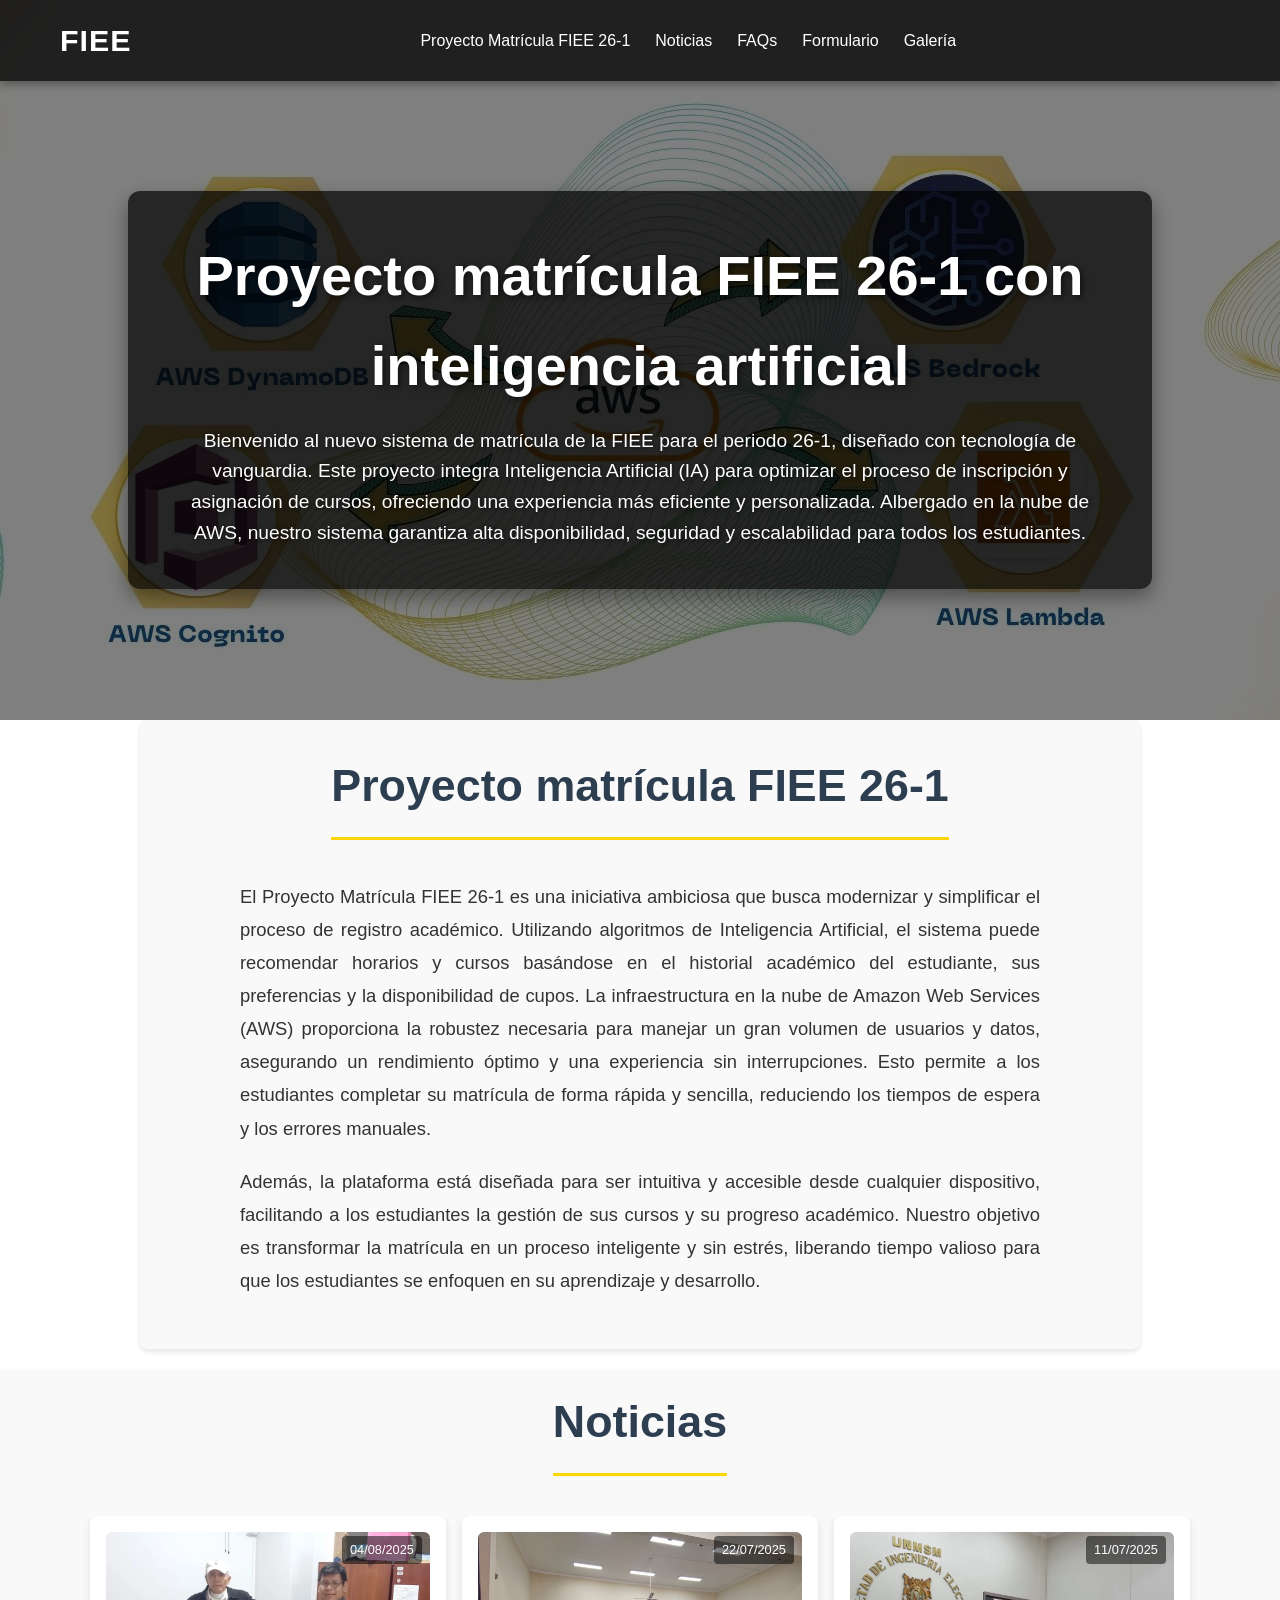
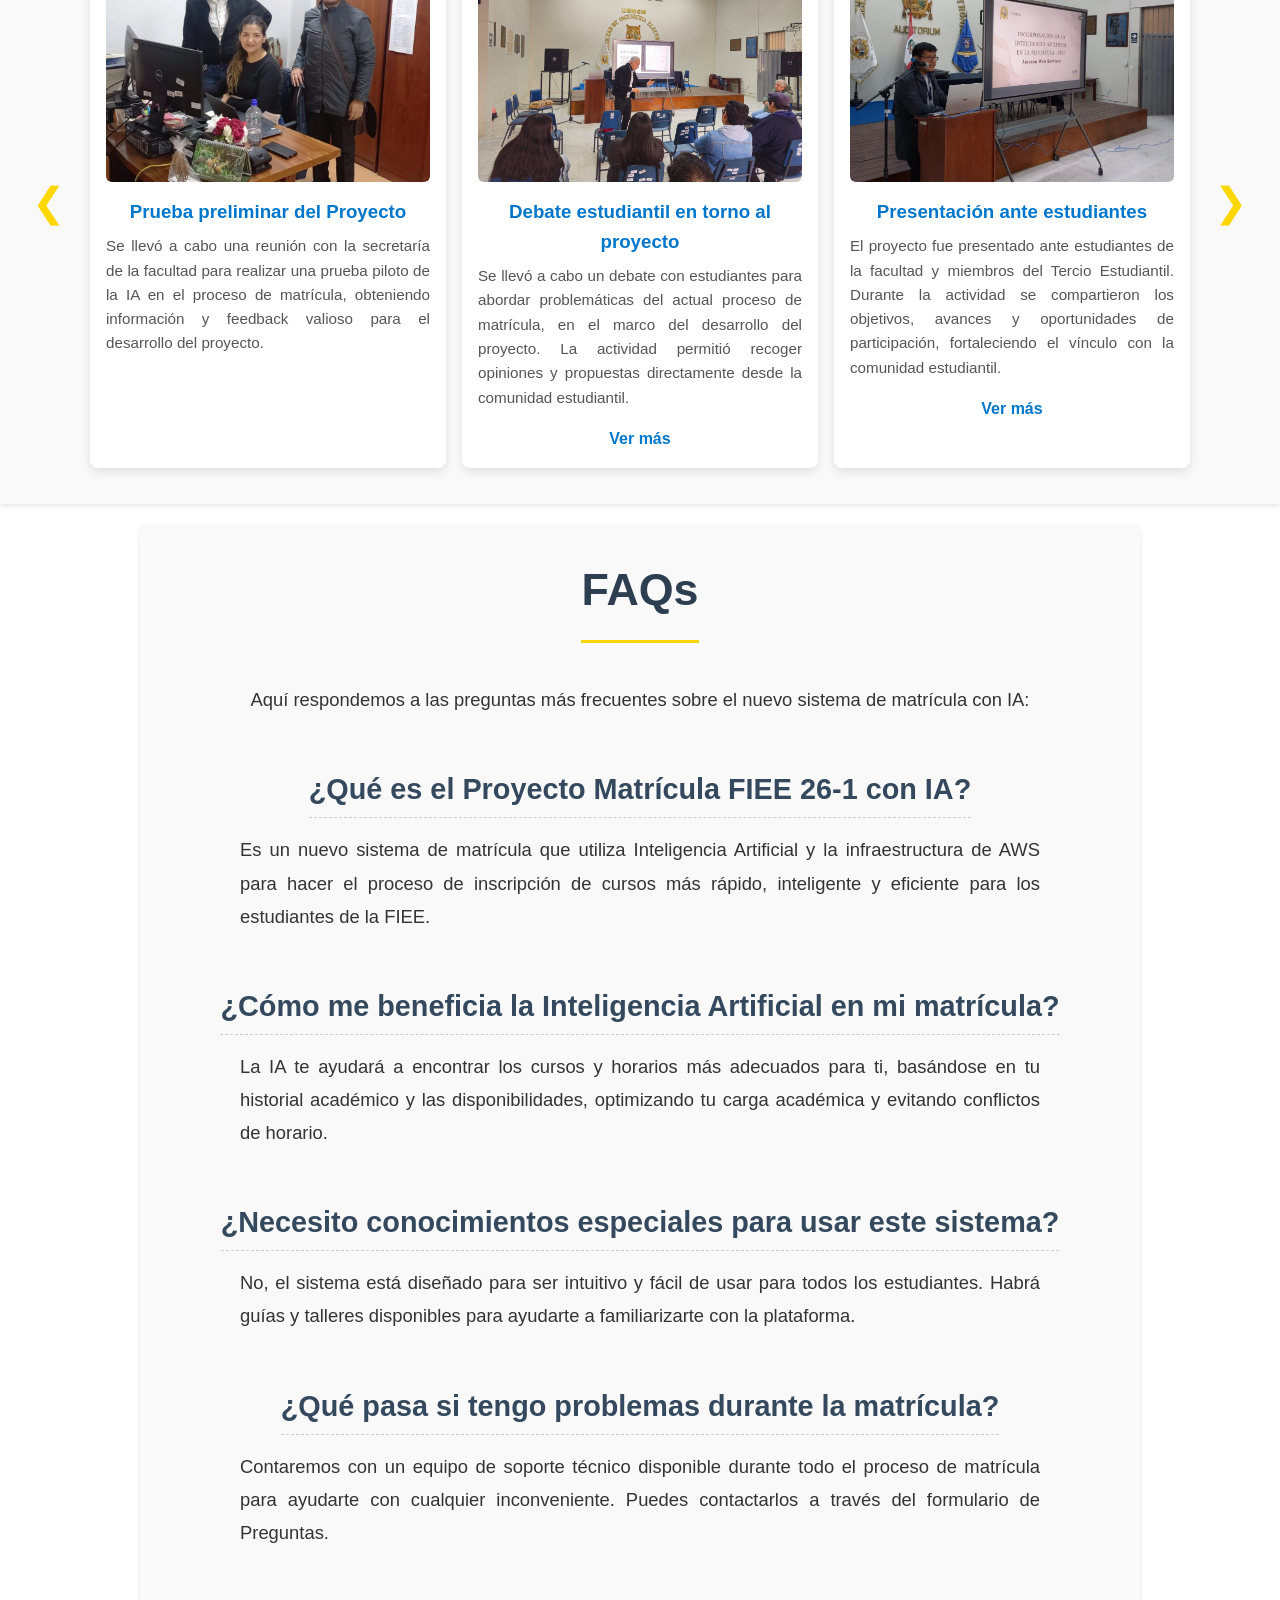
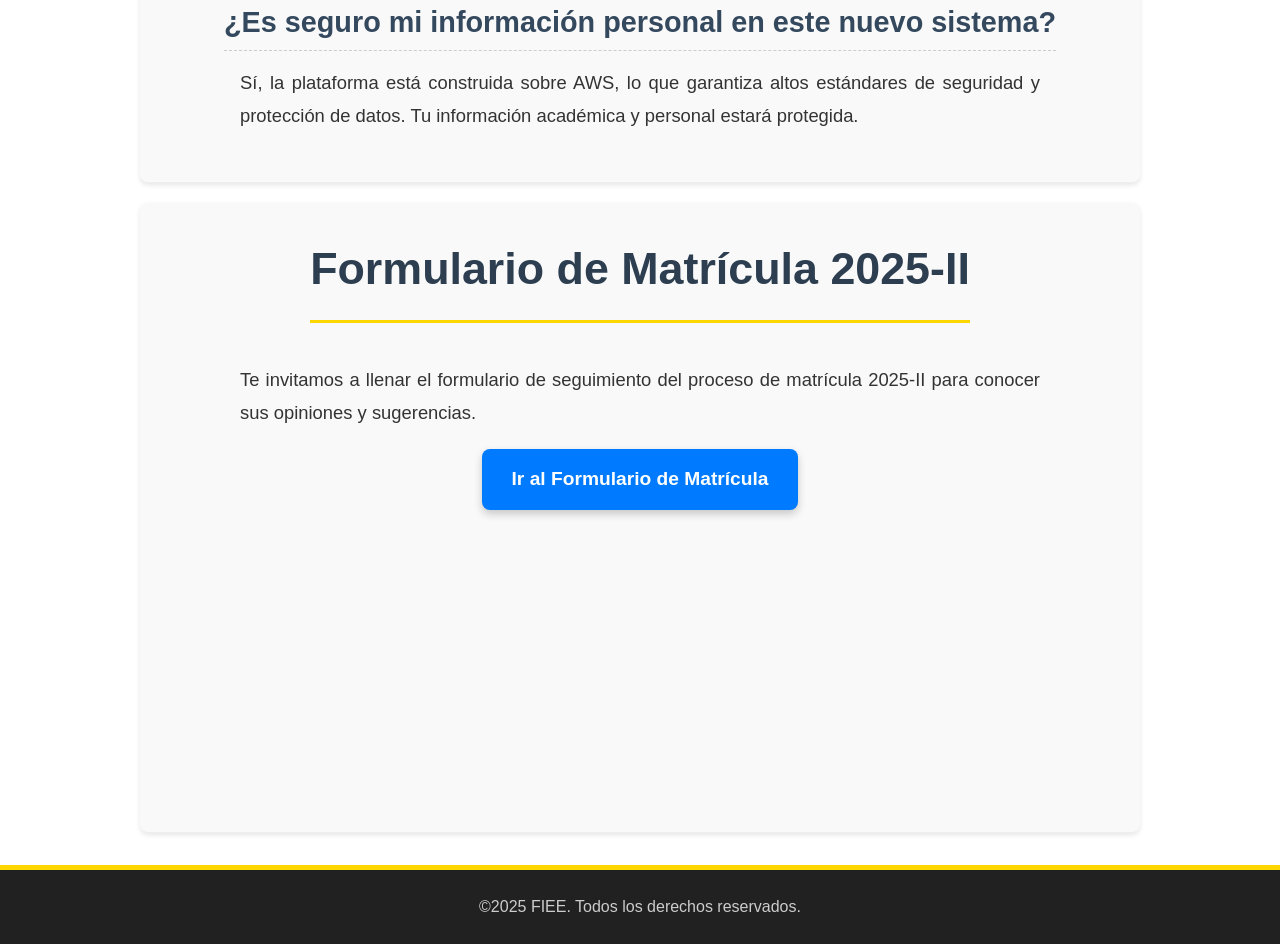
<file: index.html>
<!DOCTYPE html>
<html lang="es">
<head>
    <meta charset="UTF-8">
    <meta name="viewport" content="width=device-width, initial-scale=1.0">
    <title>Proyecto Matrícula FIEE</title>
    <link rel="stylesheet" href="css/style.css">
    <link rel="stylesheet" href="https://cdnjs.cloudflare.com/ajax/libs/font-awesome/6.5.2/css/all.min.css" integrity="sha512-SnH5WK+bZxgPHs44uWIX+LLJAJ9/2PkPKZ5QiAj6Ta86w+fsb2TkcmfRyVX3pBnMFcV7oQPJkl9QevSCWr3W6A==" crossorigin="anonymous" referrerpolicy="no-referrer" />
</head>
<body>
    <header>
        <nav>
            <div class="logo">FIEE</div>
            <div class="menu-toggle">
                <div class="bar"></div>
                <div class="bar"></div>
                <div class="bar"></div>
            </div>
            
            <ul class="nav-links">
                <li><a href="#proyecto-matricula-fiee-26-1">Proyecto Matrícula FIEE 26-1</a></li>
                <li><a href="#noticias">Noticias</a></li>
                <li><a href="#faqs">FAQs</a></li>
                <li><a href="#preguntas">Formulario</a></li>
                <li><a href="gallery.html">Galería</a></li>
                <li class="social-icon-mobile">
                    
                    <!--
                    <a href="login.html" target="_blank" class="login-btn-header">Iniciar sesión</a>
                    -->
                </li>
            </ul>
            
            <div class="social-icon">
                <!--
                <a href="login.html" target="_blank" class="login-btn-header">Iniciar sesión</a>
                 -->
            </div>
           
        </nav>
    </header>

    <main>
        <section id="hero" class="section-full-height">
            <img src="image/fondoAWS.jpg" alt="Fondo del sistema de matrícula" class="background-image">
            <div class="hero-content">
                <h1>Proyecto matrícula FIEE 26-1 con inteligencia artificial</h1>
                <p>Bienvenido al nuevo sistema de matrícula de la FIEE para el periodo 26-1, diseñado con tecnología de vanguardia. Este proyecto integra Inteligencia Artificial (IA) para optimizar el proceso de inscripción y asignación de cursos, ofreciendo una experiencia más eficiente y personalizada. Albergado en la nube de AWS, nuestro sistema garantiza alta disponibilidad, seguridad y escalabilidad para todos los estudiantes.</p>
            </div>
        </section>

        <section id="proyecto-matricula-fiee-26-1" class="section-content">
            <h2>Proyecto matrícula FIEE 26-1</h2>
            <p>El Proyecto Matrícula FIEE 26-1 es una iniciativa ambiciosa que busca modernizar y simplificar el proceso de registro académico. Utilizando algoritmos de Inteligencia Artificial, el sistema puede recomendar horarios y cursos basándose en el historial académico del estudiante, sus preferencias y la disponibilidad de cupos. La infraestructura en la nube de Amazon Web Services (AWS) proporciona la robustez necesaria para manejar un gran volumen de usuarios y datos, asegurando un rendimiento óptimo y una experiencia sin interrupciones. Esto permite a los estudiantes completar su matrícula de forma rápida y sencilla, reduciendo los tiempos de espera y los errores manuales.</p>
            <p>Además, la plataforma está diseñada para ser intuitiva y accesible desde cualquier dispositivo, facilitando a los estudiantes la gestión de sus cursos y su progreso académico. Nuestro objetivo es transformar la matrícula en un proceso inteligente y sin estrés, liberando tiempo valioso para que los estudiantes se enfoquen en su aprendizaje y desarrollo.</p>
        </section>



        <section id="noticias" class="noticias-carrusel">
            <h2>Noticias</h2>

            <div class="carrusel">
                <button class="flecha izquierda">&#10094;</button>

                <div class="carrusel-vista">
                    <div class="contenedor-carrusel">
                        
                        <div class="slide">
                            <span class="fecha-noticia">04/08/2025</span>
                            <img src="image/gal5_1.webp" alt="Prueba preliminar">
                            <h3>Prueba preliminar del Proyecto</h3>
                            <p>Se llevó a cabo una reunión con la secretaría de la facultad para realizar una prueba piloto de la IA en el proceso de matrícula, obteniendo información y feedback valioso para el desarrollo del proyecto.</p>
                        </div>

                        <div class="slide">
                            <span class="fecha-noticia">22/07/2025</span>
                            <img src="image/debate.jpg" alt="Debate del proyecto">
                            <h3>Debate estudiantil en torno al proyecto</h3>
                            <p>Se llevó a cabo un debate con estudiantes para abordar problemáticas del actual proceso de matrícula, en el marco del desarrollo del proyecto. La actividad permitió recoger opiniones y propuestas directamente desde la comunidad estudiantil.</p>
                            <a href="https://www.facebook.com/share/p/16jHp4vv8a/" target="_blank" class="ver-mas">Ver más</a>
                        </div>

                        <div class="slide">
                            <span class="fecha-noticia">11/07/2025</span>
                            <img src="image/gal4_2.webp" alt="Presentación del proyecto a estudiantes y tercio estudiantil">
                            <h3>Presentación ante estudiantes</h3>
                            <p>El proyecto fue presentado ante estudiantes de la facultad y miembros del Tercio Estudiantil. Durante la actividad se compartieron los objetivos, avances y oportunidades de participación, fortaleciendo el vínculo con la comunidad estudiantil.</p>
                            <a href="https://www.facebook.com/share/p/1CJk6EM9xM/" target="_blank" class="ver-mas">Ver más</a>
                        </div>

                        <div class="slide">
                            <span class="fecha-noticia">01/07/2025</span>
                            <iframe src="https://www.facebook.com/plugins/video.php?height=314&href=https%3A%2F%2Fwww.facebook.com%2FOficialFIEEUNMSM%2Fvideos%2F1241273874459488%2F&show_text=false&width=560&t=0" width="560" height="314" style="border:none;overflow:hidden" scrolling="no" frameborder="0" allowfullscreen="true" allow="autoplay; clipboard-write; encrypted-media; picture-in-picture; web-share" allowFullScreen="true"></iframe>
                            <h3>Publicación de video de presentación ante autoridades</h3>
                            <p>Difusión en redes sociales del video oficial de la presentación institucional del proyecto ante directores de escuela y autoridades de la FIEE.</p>
                            <a href="https://www.facebook.com/share/v/1774BZdu39/" target="_blank" class="ver-mas">Ver más</a>
                        </div>

                        <div class="slide">
                            <span class="fecha-noticia">27/06/2025</span>
                            <img src="image/noticia4.webp" alt="Presentación ante autoridades">
                            <h3>Presentación institucional ante autoridades</h3>
                            <p>El proyecto fue presentado oficialmente ante las autoridades de la Facultad de Ingeniería Electrónica y Eléctrica (FIEE). Durante la exposición se compartieron objetivos, avances y el impacto esperado de la iniciativa, consolidando su respaldo institucional y visibilidad dentro de la comunidad académica.</p>
                        </div>

                        <div class="slide">
                            <span class="fecha-noticia">19/06/2025</span>
                            <iframe src="https://www.facebook.com/plugins/video.php?height=314&href=https%3A%2F%2Fwww.facebook.com%2FOficialFIEEUNMSM%2Fvideos%2F585423890909737%2F&show_text=false&width=560&t=0" width="560" height="314" style="border:none;overflow:hidden" scrolling="no" frameborder="0" allowfullscreen="true" allow="autoplay; clipboard-write; encrypted-media; picture-in-picture; web-share" allowFullScreen="true"></iframe>
                            <h3>Publicación de video de bienvenida al proyecto</h3>
                            <p>Difusión en redes sociales de la facultad del video presentando oficialmente el proyecto, destacando sus objetivos, impacto y principales líneas de trabajo. Este material busca facilitar su difusión y acercarlo al público a través de medios digitales.</p>
                            <a href="https://www.facebook.com/share/v/1Zi3meGvXp/" target="_blank" class="ver-mas">Ver más</a>
                        </div>

                        <div class="slide">
                            <span class="fecha-noticia">17/06/2025</span>
                            <img src="image/gal2_7.webp" alt="Participación en feria FIEE">
                            <h3>Participación en la feria de proyectos FIEE 2025</h3>
                            <p>En respuesta a la invitación, el equipo participó activamente en la feria presentando su proyecto, destacando sus aportes tecnológicos y su impacto potencial en el ámbito académico y profesional.</p>
                        </div>

                        <div class="slide">
                            <span class="fecha-noticia">16/06/2025</span>
                            <img src="image/fondoAWS.jpg" alt="Lanzamiento web oficial">
                            <h3>Lanzamiento de la página web oficial del proyecto</h3>
                            <p>Se realizó el lanzamiento de la página web oficial del proyecto, un espacio donde se comparte información sobre sus objetivos, avances y actividades. La plataforma está dirigida a la comunidad académica y público interesado en conocer más sobre esta iniciativa.</p>
                        </div>

                        <div class="slide">
                            <span class="fecha-noticia">14/06/2025</span>
                            <img src="image/noticia2.webp" alt="Invitación a feria FIEE">
                            <h3>FIEE invita a participar en la Feria de Proyectos 2025</h3>
                            <p>La Facultad de Ingeniería Electrónica y Eléctrica (FIEE) extendió una cordial invitación para formar parte de la Feria de Proyectos 2025, espacio destinado a la exposición de iniciativas innovadoras desarrolladas por estudiantes y grupos de investigación.</p>
                        </div>

                        <div class="slide">
                            <span class="fecha-noticia">13/06/2025</span>
                            <iframe src="https://www.facebook.com/plugins/video.php?height=314&href=https%3A%2F%2Fwww.facebook.com%2FOficialFIEEUNMSM%2Fvideos%2F1388140552427752%2F&show_text=false&width=560&t=0" width="560" height="314" style="border:none;overflow:hidden" scrolling="no" frameborder="0" allowfullscreen="true" allow="autoplay; clipboard-write; encrypted-media; picture-in-picture; web-share" allowFullScreen="true"></iframe>
                            <h3>Publicación de video de entrega de equipos del VRIP</h3>
                            <p>Se difundió en redes sociales el video que registra la entrega de equipos realizada con el apoyo del VRIP, como parte del fortalecimiento institucional a proyectos académicos.</p>
                            <a href="https://www.facebook.com/watch/?v=1388140552427752&rdid=7mHjfDDrfZLfQFJw" target="_blank" class="ver-mas">Ver más</a>
                        </div>
                        
                        <div class="slide">
                            <span class="fecha-noticia">10/06/2025</span>
                            <img src="image/noticia1.webp" alt="VRIP impulsa el proyecto">
                            <h3>Vicerrectorado de Investigación (VRIP) fortalece el desarrollo del proyecto</h3>
                            <p>El Vicerrectorado de Investigación brindó su respaldo a la iniciativa presentada, facilitando el acceso a recursos necesarios para la adquisición de equipos que fortalecerán las actividades académicas y científicas.</p>
                        </div>

                        <!--

                        Para agregar otra noticia, copiar y descomentar el siguiente bloque y modificar los datos EN MAYUSCULAS:
                        
                        <div class="slide">
                            <span class="fecha-noticia">COLOCAR LA FECHA</span>
                            <img src="COLOCAR LA RUTA DE LA IMAGEN" alt="TITULO DEL TEXTO ALTERNATIVO">
                            <h3>TITULO DE LA NOTICIA</h3>
                            <p>TEXTO DE LA NOTICIA</p>
                            <a href="COLOCAR EL ENLACE" target="_blank" class="ver-mas">Ver más</a>
                        </div>
                        
                        -->
                    </div>
                </div>
                <button class="flecha derecha">&#10095;</button>
            </div>
        </section>

        
        
        <section id="faqs" class="section-content">
            <h2>FAQs</h2>
            <p>Aquí respondemos a las preguntas más frecuentes sobre el nuevo sistema de matrícula con IA:</p>
            <h3>¿Qué es el Proyecto Matrícula FIEE 26-1 con IA?</h3>
            <p>Es un nuevo sistema de matrícula que utiliza Inteligencia Artificial y la infraestructura de AWS para hacer el proceso de inscripción de cursos más rápido, inteligente y eficiente para los estudiantes de la FIEE.</p>
            <h3>¿Cómo me beneficia la Inteligencia Artificial en mi matrícula?</h3>
            <p>La IA te ayudará a encontrar los cursos y horarios más adecuados para ti, basándose en tu historial académico y las disponibilidades, optimizando tu carga académica y evitando conflictos de horario.</p>
            <h3>¿Necesito conocimientos especiales para usar este sistema?</h3>
            <p>No, el sistema está diseñado para ser intuitivo y fácil de usar para todos los estudiantes. Habrá guías y talleres disponibles para ayudarte a familiarizarte con la plataforma.</p>
            <h3>¿Qué pasa si tengo problemas durante la matrícula?</h3>
            <p>Contaremos con un equipo de soporte técnico disponible durante todo el proceso de matrícula para ayudarte con cualquier inconveniente. Puedes contactarlos a través del formulario de Preguntas.</p>
            <h3>¿Es seguro mi información personal en este nuevo sistema?</h3>
            <p>Sí, la plataforma está construida sobre AWS, lo que garantiza altos estándares de seguridad y protección de datos. Tu información académica y personal estará protegida.</p>
        </section>

        



        <section id="preguntas" class="section-content">
            <h2>Formulario de Matrícula 2025-II</h2>
            <p>Te invitamos a llenar el formulario de seguimiento del proceso de matrícula 2025-II para conocer sus opiniones y sugerencias.</p>
            <a href="https://docs.google.com/forms/d/e/1FAIpQLSe9qonqOqxE9lwtjKaVzf1ZcoXy4JD4Vvf0TGrTahnLnYeuVg/viewform?usp=dialog" target="_blank" class="form-button">Ir al Formulario de Matrícula</a>
        </section>
    </main>

    <button id="scrollToTopBtn" title="Volver arriba" style="display: block;">↑</button>

    <footer>
        <p>&copy;2025 FIEE. Todos los derechos reservados.</p>
    </footer>

    <script src="js/script.js" defer></script>

</body>
</html>
</file>
<file: css/style.css>
/* Estilos generales y reseteo */
* {
    margin: 0;
    padding: 0;
    box-sizing: border-box;
}

body {
    font-family: 'Segoe UI', Tahoma, Geneva, Verdana, sans-serif;
    line-height: 1.6;
    color: #333;
    scroll-behavior: smooth;
    overflow-x: hidden; /* Evita scroll horizontal en algunos casos con menú abierto */
}

html {
  scroll-behavior: smooth;
}

html, body {
    height: 100%;
    margin: 0;
    padding: 0;
}

/* Header y Navegación */
header {
    background-color: rgba(0, 0, 0, 0.75);
    color: #fff;
    padding: 1rem 0;
    position: fixed;
    width: 100%;
    top: 0;
    left: 0;
    z-index: 1000;
    box-shadow: 0 4px 8px rgba(0, 0, 0, 0.3);
}

nav {
    display: flex;
    justify-content: space-between;
    align-items: center;
    max-width: 1200px;
    margin: 0 auto;
    padding: 0 20px;
}

nav .logo {
    font-size: 1.9rem;
    font-weight: bold;
    color: #fff;
    letter-spacing: 1px;
}

/* Oculta el menú toggle por defecto en desktop */
.menu-toggle {
    display: none;
    cursor: pointer;
    flex-direction: column;
    justify-content: space-between;
    width: 30px;
    height: 22px;
    position: relative;
    z-index: 1001; /* Asegura que esté por encima del menú desplegable */
}

.menu-toggle .bar {
    width: 100%;
    height: 3px;
    background-color: #fff;
    border-radius: 5px;
    transition: all 0.3s ease-in-out;
}

/* Animación de la hamburguesa a X */
.menu-toggle.active .bar:nth-child(2) {
    opacity: 0;
}
.menu-toggle.active .bar:nth-child(1) {
    transform: translateY(9px) rotate(45deg);
}
.menu-toggle.active .bar:nth-child(3) {
    transform: translateY(-10px) rotate(-45deg);
}

/* Estilos para los enlaces de navegación */
.nav-links {
    list-style: none;
    display: flex;
    flex-wrap: wrap;
    justify-content: center;
    transition: all 0.3s ease;
}

.nav-gallery {
    list-style: none;
    display: flex;
    flex-wrap: wrap;
    justify-content: left;
    transition: all 0.3s ease;
}

.nav-links li {
    margin-left: 25px;
}

.form-group {
    display: flex;
    align-items: center;
    margin-bottom: 15px; /* Espacio entre campos */
}

.form-group input {
    flex: 1;
    padding: 10px 25px;     /* Espacio interno más amplio */
    font-size: 14px;        /* Texto más grande al escribir */
    text-align: left;       /* Alineación del texto a la izquierda */
    border-radius: 6px;     /* Bordes suavizados */
    border: 1px solid #ccc; /* Puedes ajustar el color según tu estilo */
    box-sizing: border-box;
}

.form-group label {
    width: 120px; /* Controla el espacio reservado para el texto */
    text-align: right;
    margin-right: 15px; /* Espacio entre el texto y la caja */
    font-weight: bold; /* Opcional: mejora la visibilidad del texto */
}

.password-hint {
    font-size: 14px;
    color: #666;
    margin-top: 5px;
    /* Asegura que el mensaje se alinee a la izquierda, debajo del label */
    align-self: flex-start;
    margin-left: 0;
}

.nav-links li a {
    color: #fff;
    text-decoration: none;
    font-weight: 500;
    transition: color 0.3s ease, border-bottom 0.3s ease;
    padding-bottom: 5px;
}

.nav-links li a:hover,
.nav-links li a.active {
    color: #ffd700;
    border-bottom: 2px solid #ffd700;
}

/* Estilos para el icono social en la navegación principal (escritorio) */
.social-icon {
    display: block; /* Mostrar por defecto en pantallas grandes */
}

.social-icon i {
    font-size: 26px; /* Tamaño del icono */
    color: #fff; /* Color del icono */
    margin-left: 25px;
    transition: transform 0.3s ease, color 0.3s ease;
}

.social-icon i:hover {
    transform: scale(1.1);
    color: #ffd700; /* Color en hover */
}

/* Ocultar el icono social específico del menú móvil por defecto */
.nav-links .social-icon-mobile {
    display: none;
}

.login-btn-header {
  font-family: 'Segoe UI', Tahoma, Geneva, Verdana, sans-serif;
  font-weight: bold;
  font-size: 15px;

  background-color: rgba(0, 0, 0, 0.75);
  color: white;
  border: 2px solid white;
  box-shadow: 0 4px 8px rgba(0, 0, 0, 0.3);

  border-radius: 6px; /* bordes suaves */
  padding: 10px 20px; /* tamaño interno del botón */

  text-decoration: none; /* quita subrayado si es un enlace */
  cursor: pointer; /* cursor tipo "mano" al pasar el mouse */
  display: inline-block;
}

.login-btn-header:hover {
  color: #ffd700;
}

.login-button {
    background-color: #333;       /* Color oscuro, moderno y serio */
    color: #fff;                  /* Contraste con el fondo */
    font-size: 15px;
    padding: 10px 24px;
    border: none;
    border-radius: 6px;
    cursor: pointer;
    font-weight: bold;
    transition: background-color 0.3s ease, transform 0.2s ease;
    box-shadow: 0 2px 5px rgba(0,0,0,0.3); /* Toque de profundidad */
}

.login-button:hover {
    background-color: #444;
    transform: scale(1.02); /* Ligero efecto al pasar el cursor */
}

.button-container {
    display: flex;
    justify-content: flex-end; /* Alinea el botón a la derecha */
    margin-top: 10px;
}

/* Sección Hero (principal) */
#hero {
    position: relative;
    width: 100%;
    height: 80vh; /* Altura de la sección hero disminuida */
    display: flex;
    flex-direction: column; /* Cambiado a columna para el título y el párrafo */
    justify-content: center;
    align-items: center;
    color: #fff;
    text-align: center;
    overflow: hidden;
    padding-top: 60px; /* Para dejar espacio al header fijo */
}

.background-video,
.background-image {
    position: absolute;
    top: 0;
    left: 0;
    width: 100%;
    height: 100%;
    z-index: 0;
    object-fit: cover;
    filter: brightness(0.5);
}

.hero-content {
    position: relative;
    z-index: 1;
    background-color: rgba(0, 0, 0, 0.7);
    padding: 40px 60px;
    border-radius: 12px;
    box-shadow: 0 8px 20px rgba(0, 0, 0, 0.4);
    max-width: 80%;
}

#hero h1 {
    font-size: 3.5rem;
    margin-bottom: 15px; /* Ajustado para el párrafo debajo */
    text-shadow: 2px 2px 6px rgba(0, 0, 0, 0.6);
}

#hero p {
    font-size: 1.2rem;
    margin-bottom: 0;
    text-shadow: 1px 1px 4px rgba(0, 0, 0, 0.6);
}

/* Secciones de Contenido */
.section-content {
    padding: 100px 20px;
    max-width: 1000px;
    margin: 0 auto;
    min-height: 70vh;
    background-color: #fff;
    border-bottom: 1px solid #eee;
    display: flex;
    flex-direction: column;
    align-items: center;
    flex: 1;
    text-align: center; /* Centrar todo el texto y elementos de bloque por defecto */
}

.section-content h2 {
    font-size: 2.8rem;
    margin-bottom: 40px;
    text-align: center;
    color: #2c3e50;
    border-bottom: 3px solid #ffd700;
    padding-bottom: 15px;
    display: inline-block; /* Mantener inline-block para que el borde inferior se ajuste al texto */
    width: auto;
}

.section-content h3 { /* Estilo para los subtítulos dentro de las secciones */
    font-size: 1.8rem;
    color: #34495e;
    margin-top: 30px;
    margin-bottom: 15px;
    border-bottom: 1px dashed #ccc;
    padding-bottom: 5px;
    text-align: center; /* Centrar subtítulos */
}

.section-content p {
    font-size: 1.15rem;
    line-height: 1.8;
    text-align: justify; /* Justificar párrafos */
    margin-bottom: 20px;
    max-width: 800px; /* Ancho máximo para los párrafos de contenido */
}

.login-content {
    padding: 150px 20px;
    max-width: 1000px;
    margin: 0 auto;
    min-height: 70vh;
    background-color: #fff;
    border-bottom: 1px solid #eee;
    display: flex;
    justify-content: center;
    flex-direction: column;
    align-items: center;
    flex: 1;
    text-align: center; /* Centrar todo el texto y elementos de bloque por defecto */
}

.login-content h2 {
    font-size: 2.8rem;
    margin-bottom: 40px;
    text-align: center;
    color: #2c3e50;
    border-bottom: 3px solid #ffd700;
    padding-bottom: 15px;
    display: inline-block; /* Mantener inline-block para que el borde inferior se ajuste al texto */
    width: auto;
}

.login-content h3 { /* Estilo para los subtítulos dentro de las secciones */
    font-size: 2.1rem;
    color: #34495e;
    margin-top: 30px;
    margin-bottom: 25px;
    border-bottom: 1px dashed #ccc;
    padding-bottom: 6px;
    text-align: center; /* Centrar subtítulos */
}

.login-content p {
    font-size: 1.15rem;
    line-height: 1.8;
    text-align: justify; /* Justificar párrafos */
    margin-bottom: 20px;
    max-width: 800px; /* Ancho máximo para los párrafos de contenido */
}

.login-content .form-group li {
    padding: 7px;
    font-size: 1rem;
    line-height: 1.8;
    list-style-type: none;
    text-align: justify; /* Justificar párrafos */
    margin-bottom: 20px;
    max-width: 800px; /* Ancho máximo para los párrafos de contenido */
}



/* Ocultar la barra de desplazamiento para webkit (Chrome, Safari) */
#additional-news-container::-webkit-scrollbar {
    display: none;
}








/* Botón para ocultar el texto/cerrar la vista de detalle */
#close-detail-btn {
    position: absolute;
    top: 20px;
    right: 20px;
    padding: 10px 20px;
    background-color: #dc3545; /* Rojo para "ocultar" */
    color: #fff;
    border: none;
    border-radius: 5px;
    cursor: pointer;
    font-size: 1rem;
    transition: background-color 0.3s ease;
    z-index: 10; /* Asegura que esté por encima de otros elementos */
}

#close-detail-btn:hover {
    background-color: #c82333;
}


/* Clases de utilidad */
.hidden {
    display: none !important;
}

/* Estilos para los botones de navegación (flechas) (si aplica) */
.news-nav-arrow {
    background-color: rgba(0, 0, 0, 0.5);
    color: #fff;
    border: none;
    border-radius: 50%;
    width: 40px;
    height: 40px;
    font-size: 1.5rem;
    cursor: pointer;
    position: absolute;
    top: 50%;
    transform: translateY(-50%);
    z-index: 10;
    display: flex;
    align-items: center;
    justify-content: center;
    transition: background-color 0.3s ease, transform 0.3s ease;
}

.news-nav-arrow:hover {
    background-color: rgba(0, 0, 0, 0.8);
    transform: translateY(-50%) scale(1.1);
}

.left-arrow {
    left: 0;
    margin-left: -50px;
}

.right-arrow {
    right: 0;
    margin-right: -50px;
}


/* Estilo para los nuevos botones de formulario */
.form-button {
    display: inline-block;
    background-color: #007bff;
    color: #fff;
    padding: 15px 30px;
    border-radius: 8px;
    text-decoration: none;
    font-size: 1.2rem;
    font-weight: bold;
    transition: background-color 0.3s ease, transform 0.3s ease;
    box-shadow: 0 4px 8px rgba(0, 0, 0, 0.2);
    cursor: pointer;
    border: none;
}

.form-button:hover {
    background-color: #0056b3;
    transform: translateY(-3px);
}

/* Botón de "Volver arriba" */
#scrollToTopBtn {
    display: none;
    position: fixed;
    bottom: 30px;
    right: 30px;
    z-index: 99;
    font-size: 2.2rem;
    background-color: #ffd700;
    color: #fff;
    border: none;
    border-radius: 50%;
    width: 55px;
    height: 55px;
    cursor: pointer;
    text-align: center;
    line-height: 55px;
    box-shadow: 0 6px 12px rgba(0, 0, 0, 0.3);
    transition: background-color 0.3s ease, transform 0.3s ease;
}

#scrollToTopBtn:hover {
    background-color: #e6c200;
    transform: translateY(-5px);
}

.page-wrapper {
    min-height: 100%;
    display: flex;
    flex-direction: column;
}

/* Footer */
footer {
    background-color: #222;
    color: #fff;
    text-align: center;
    padding: 2rem 0;
    font-size: 1rem;
    border-top: 5px solid #ffd700;
}

/* --- Media Queries para Responsividad --- */

/* Ajustes para tabletas y pantallas medianas (hasta 900px) */
@media (max-width: 900px) {
    nav .logo {
        position: relative;
        z-index: 1001;
    }

    .menu-toggle {
        display: flex;
    }

    .nav-links {
        position: fixed;
        right: 0;
        top: 0;
        height: 100vh;
        width: 60%;
        background-color: rgba(34, 34, 34, 0.95);
        flex-direction: column;
        align-items: center;
        justify-content: center;
        transform: translateX(100%);
        transition: transform 0.3s ease-in-out;
        box-shadow: -5px 0 15px rgba(0,0,0,0.4);
    }

    .nav-links.active {
        transform: translateX(0);
    }

    .nav-links li {
        margin: 20px 0;
    }

    .nav-links li a {
        font-size: 1.5rem;
        padding: 10px 0;
        border-bottom: none;
    }
    .nav-links li a:hover,
    .nav-links li a.active {
        border-bottom: 2px solid #ffd700;
    }

    /* Ocultar el icono social del menú principal en pantallas pequeñas */
    nav .social-icon {
        display: none;
    }

    /* Mostrar el icono social dentro del menú desplegable en pantallas pequeñas */
    .nav-links .social-icon-mobile {
        display: block;
        margin-top: 30px;
    }

    .nav-links .social-icon-mobile a i {
        font-size: 2.5rem;
        color: #ffd700;
        margin-left: 0;
        transition: transform 0.3s ease, color 0.3s ease;
    }

    .nav-links .social-icon-mobile a i:hover {
        transform: scale(1.1);
        color: #fff;
    }

    .hero-content {
        padding: 30px 40px;
        max-width: 90%;
    }
    #hero h1 {
        font-size: 2.8rem;
    }
    #hero p {
        font-size: 1rem;
    }
    .section-content {
        padding: 80px 15px;
    }
    .section-content h2 {
        font-size: 2.3rem;
    }
    .section-content h3 {
        font-size: 1.5rem;
    }
    .section-content p {
        text-align: justify;
    }

    /* Ajustes para la vista de detalle en tabletas */
    #news-detail-container {
        padding: 20px;
        margin: 20px auto;
    }
    .news-detail-content {
        flex-direction: column; /* Apila imagen y texto en tabletas */
        gap: 20px;
    }
    .news-detail-image {
        max-width: 100%; /* La imagen ocupa todo el ancho */
    }
    #news-detail-title {
        font-size: 1.8rem;
    }
    #news-detail-paragraph {
        font-size: 1rem;
    }
}

/* Ajustes específicos para celulares (hasta 600px) */
@media (max-width: 600px) {
    nav .logo {
        font-size: 1.5rem;
    }

    .nav-links {
        width: 80%;
    }

    .hero-content {
        padding: 25px 30px;
        max-width: 95%;
    }
    #hero h1 {
        font-size: 2rem;
        margin-bottom: 15px;
    }
    #hero p {
        font-size: 0.9rem;
    }

    .section-content {
        padding: 50px 15px;
        min-height: auto;
    }
    .section-content h2 {
        font-size: 2rem;
        margin-bottom: 25px;
    }
    .section-content h3 {
        font-size: 1.2rem;
        margin-top: 20px;
    }
    .section-content p {
        font-size: 1rem;
    }

    .form-button {
        padding: 12px 25px;
        font-size: 1.05rem;
    }

    #scrollToTopBtn {
        width: 40px;
        height: 40px;
        font-size: 1.5rem;
        line-height: 40px;
        bottom: 15px;
        right: 15px;
    }

    footer {
        padding: 1.5rem 10px;
        font-size: 0.85rem;
    }
    /* Asegura que las imágenes en cards se vean bien en móviles */
    .card-image {
        height: 150px;
    }
    .card-item {
        width: 100%; /* Las cards ocupan todo el ancho en móviles */
    }

    /* Ajustes para la vista de detalle en móviles */
    #news-detail-container {
        padding: 15px;
    }
    #news-detail-title {
        font-size: 1.5rem;
    }
    #news-detail-paragraph {
        font-size: 0.95rem;
    }
    #close-detail-btn {
        top: 10px;
        right: 10px;
        padding: 8px 15px;
        font-size: 0.9rem;
    }
}

/* Ajustes para dispositivos muy pequeños (hasta 400px) */
@media (max-width: 400px) {
    #hero h1 {
        font-size: 1.7rem;
    }
    .section-content h2 {
        font-size: 1.6rem;
    }
    .section-content p {
        font-size: 0.95rem;
    }
}


.gallery-grid {
    display: grid;
    grid-template-columns: repeat(auto-fill, minmax(220px, 1fr));
    gap: 15px;
    padding: 100px 20px;
    max-width: 1200px;
    margin: 10 auto;
}

.gallery-grid img {
    width: 100%;
    height: 200px;
    object-fit: cover;
    border-radius: 8px;
    cursor: pointer;
    box-shadow: 0 4px 8px rgba(0,0,0,0.1);
    transition: transform 0.2s ease;
}

.gallery-grid img:hover {
    transform: scale(1.03);
}

/* Modal */
.modal {
    display: none;
    position: fixed;
    z-index: 2000;
    padding-top: 80px;
    left: 0;
    top: 0;
    width: 100%;
    height: 100%;
    overflow: auto;
    background-color: rgba(0,0,0,0.85);
}

.modal-content {
    margin: auto;
    display: block;
    max-width: 90%;
    max-height: 85%;
    border-radius: 10px;
    box-shadow: 0 8px 20px rgba(255,255,255,0.1);
}

.close {
    position: absolute;
    top: 30px;
    right: 45px;
    color: #fff;
    font-size: 40px;
    font-weight: bold;
    cursor: pointer;
}

.close:hover {
    color: #ffd700;
}

.section-content {
    padding: 30px;
    background-color: #f9f9f9;
    margin-bottom: 20px;
    border-radius: 8px;
    box-shadow: 0 2px 5px rgba(0,0,0,0.1);
}





.header {
  background-color: rgba(0, 0, 0, 0.75);
  color: #fff;
  text-align: center;
  padding: 1rem 0;
  position: fixed;
  width: 100%;
  top: 0;
  left: 0;
  z-index: 1000;
  box-shadow: 0 4px 8px rgba(0, 0, 0, 0.3);
}

.header h1 {
  font-size: 2.5rem;
  margin-bottom: 0.1rem;
}

.header p {
  font-size: 1.1rem;
  margin: 0 auto;
  max-width: 600px;
}

.main-layout {
  display: grid;
  grid-template-columns: 2fr 1fr;
  grid-template-rows: auto 1fr auto;
  gap: 20px;
  padding: 6rem 2.5rem;
  align-items: start;
  background-color: #fdfcfc;
}




.chat-sidebar {
  background-color: #101030;
  color: #fff;
  grid-column: 1 / 2;
  grid-row: 1 / 3;
  margin: 10px;
  padding: 15px;
  border-radius: 12px;
  box-shadow: 0 4px 12px rgba(0, 0, 0, 0.3);
  height: fit-content;
}

.chat-sidebar h2 {
  margin-bottom: 1rem;
  font-size: 1.3rem;
}

.chat-log {
  background-color: #29293e;
  height: 300px;
  overflow-y: auto;
  padding: 1rem;
  border-radius: 8px;
  display: flex;
  flex-direction: column;
  gap: 0.75rem;
  margin-bottom: 1rem;
}

.chat-message {
  padding: 0.75rem 1rem;
  border-radius: 12px;
  max-width: 75%;
  word-wrap: break-word;
  line-height: 1.4;
  animation: fadeIn 0.3s ease-in-out;
}

.user-message {
  background-color: #007acc;
  color: #fff;
  align-self: flex-end;
}

.assistant-message {
  background-color: #555;
  color: #eee;
  align-self: flex-start;
}

.chat-input-area {
  display: flex;
}

#chat-input {
  flex-grow: 1;
  padding: 0.75rem;
  border-radius: 8px;
  border: none;
}

#send-btn {
  background-color: #007acc;
  color: white;
  border: none;
  padding: 0.75rem 1rem;
  border-radius: 8px;
  margin-left: 0.5rem;
  cursor: pointer;
}

.content-block {
  background-color: #722626;
  padding: 2rem;
  border-radius: 12px;
  box-shadow: 0 4px 12px rgba(0, 0, 0, 0.1);
}

.content-block h2 {
  padding: 0.1rem;
  font-size: 1.6rem;
  margin-bottom: 1rem;
}

footer {
  text-align: center;
  padding: 1.5rem;
  background-color: #212121;
  color: #ccc;
  margin-top: 2rem;
}

@keyframes fadeIn {
  from { opacity: 0; transform: translateY(10px); }
  to { opacity: 1; transform: translateY(0); }
}


.right-sidebar {
  grid-column: 2 / 3;
  grid-row: 1 / 3;
  margin: 6px;
  border-radius: 12px;
  display: flex;
  flex-direction: column;
  justify-content: center;
  align-items: center;
  gap: 20px;
  background-color: #f7f9fc;
  border: 1px solid #ddd;
  box-shadow: inset 8 0 3px rgba(200, 21, 21, 0.05);
}

.right-sidebar h2{
  padding: 1.5rem 1rem;
  border-radius: 12px;
  max-width: 100%;
  word-wrap: break-word;
  line-height: 1.4;
}

.sidebar-buttons {
  list-style: none;
  flex-direction: column;
  justify-content: center;
  align-items: center;
  margin: 1rem;
  padding: 0;
  max-width: 100%;
  gap: 0.1rem;
}

.sidebar-buttons li {
  margin-bottom: 0.8rem;
}

.sidebar-buttons button {
  margin: 0.4px 0;
  padding: 10px 85px;
  
  background-color: #004a8f;
  color: white;
  border: none;
  border-radius: 5px;
  font-weight: bold;
  cursor: pointer;
  transition: background 0.5 ease;
  width: 100%;
  max-width: 400px;
}

.sidebar-buttons button:hover {
  background-color: #00336b;
}

.main-content {
  grid-column: 1 / 3;
  grid-row: 3 / 4;
  margin-top: 50px;
  padding: 10px;
  display: flex;
  align-items: center;
  gap: 20px;
}

.content-block {
  background-color: #fff;
  border: 1px solid #ddd;
  padding: 1.5 rem;
  border-radius: 8px;
  box-shadow: 0 2px 5px rgba(0,0,0,0.05);
}



/* ESTILOS PARA LA SECCIÓN DE NOTICIAS*/

/* Nuevo CSS para el carrusel de 2 noticias */
.noticias-carrusel {
  padding: 1rem;
  background-color: #f9f9f9;
  text-align: center;
  margin-bottom: 20px;
  box-shadow: 0 2px 5px rgba(0,0,0,0.1);
}

.noticias-carrusel h2 {
  font-size: 2.8rem;
  margin-bottom: 40px;
  text-align: center;
  color: #2c3e50;
  border-bottom: 3px solid #ffd700;
  padding-bottom: 15px;
  display: inline-block;
  width: auto;
}

.carrusel {
  display: flex;
  align-items: center;
  max-width: 1400px;
  margin: auto;
}

/* Este será el visor que oculta las noticias que no están a la vista */
.carrusel-vista {
  position: relative;
  width: 100%;
  overflow: hidden;
  transition: transform 0.5s ease-in-out;
}

.contenedor-carrusel {
  display: flex;
  flex-direction: row;
  align-items: stretch;
  transition: transform 0.5s ease-in-out;
  width: 100%;
}


/* Ajusta el iframe para que ocupe el ancho del slide */
.slide iframe {
  width: 100%;
  height: auto;
  aspect-ratio: 16 / 9; /* Mantiene la proporción común de los videos */
  border: 0;
  max-width: 100%; /* Asegura que no exceda el ancho del contenedor */
}

/* Para pantallas grandes (PC): 3 noticias por fila */
.slide {
  position: relative;
  min-width: calc(100% / 3 - 1rem);
  box-sizing: border-box;
  padding: 1rem;
  background: white;
  margin: 0 0.5rem;
  border-radius: 8px;
  box-shadow: 0 4px 10px rgba(0, 0, 0, 0.1);
  margin-bottom: 20px; /* Asegura un espaciado consistente */
  transition: transform 0.3s ease-in-out, box-shadow 0.3s ease-in-out;
  overflow: hidden; /* Esto evita que el video se salga de su caja */
}

.slide:hover {
  transform: translateY(-5px) scale(1.02); /* Se levanta y se agranda un poco */
  box-shadow: 0 10px 20px rgba(0, 0, 0, 0.2); /* Sombra más profunda para el efecto de levitación */
}

/* ------------------------------------------------------------- */
/* Media query para móviles (muestra 1 noticia) */
@media (max-width: 768px) {
  .slide {
    min-width: 100%; /* Ocupa el 100% del ancho del carrusel */
    margin: 0;
  }
}
.slide img {
  width: 100%;
  border-radius: 6px;
  height: 250px;
  object-fit: cover;
}

.slide h3 {
  color: #0077cc;
  margin-top: 0.5rem;
  margin-bottom: 7px;
}

/* Para alinear el enlace a la derecha, modifica el p de la descripción */
.slide p {
    color: #555;
    font-size: 0.95rem;
    text-align: justify; /* Alinea el texto a la izquierda para dejar espacio */
}

.flecha {
  background-color: transparent;
  color: gold;
  font-size: 2.5rem; /* Aumenté el tamaño para que se vea mejor */
  cursor: pointer;
  visibility: visible;
  opacity: 1;
  pointer-events: auto;
  padding: 0 1rem; /* Añadí espaciado para un mejor clic */
  border: none; /* Elimina el borde predeterminado de los botones */
}

.flecha:hover {
  transform: scale(1.1); /* Hice el scale un poco más sutil */
  color: #ffd700;
  text-shadow: 0 0 8px rgba(255, 215, 0, 0.6);
}

.fecha-noticia {
    position: absolute; /* Permite posicionarlo en la esquina superior */
    top: 1rem; /* Margen superior */
    right: 1.5rem; /* Margen derecho */
    background-color: rgba(0, 0, 0, 0.5); /* Fondo semitransparente para que se lea bien */
    color: white; /* Color del texto */
    padding: 0.25rem 0.5rem; /* Espaciado interno */
    border-radius: 4px; /* Bordes redondeados */
    font-size: 0.8rem;
    z-index: 10; /* Asegura que esté por encima de la imagen */
    margin-top: 4px;
}

/* Estilos para el enlace "Ver más" */
.ver-mas {
    display: inline-block; /* Para que funcione el margen */
    margin-top: 1rem;
    color: #0077cc; /* Color del enlace */
    text-decoration: none; /* Quita el subrayado */
    font-weight: bold; /* Texto en negrita */
    transition: color 0.3s ease; /* Transición suave para el color */
}

.ver-mas:hover {
    color: #01487a; /* Color al pasar el cursor */
}

/* También puedes envolver el <p> y el <a> en un div y usar flexbox para alinearlos */
.slide .contenido-noticia {
    display: flex;
    flex-direction: column;
    align-items: flex-end; /* Alinea el "Ver más" a la derecha */
}
</file>
